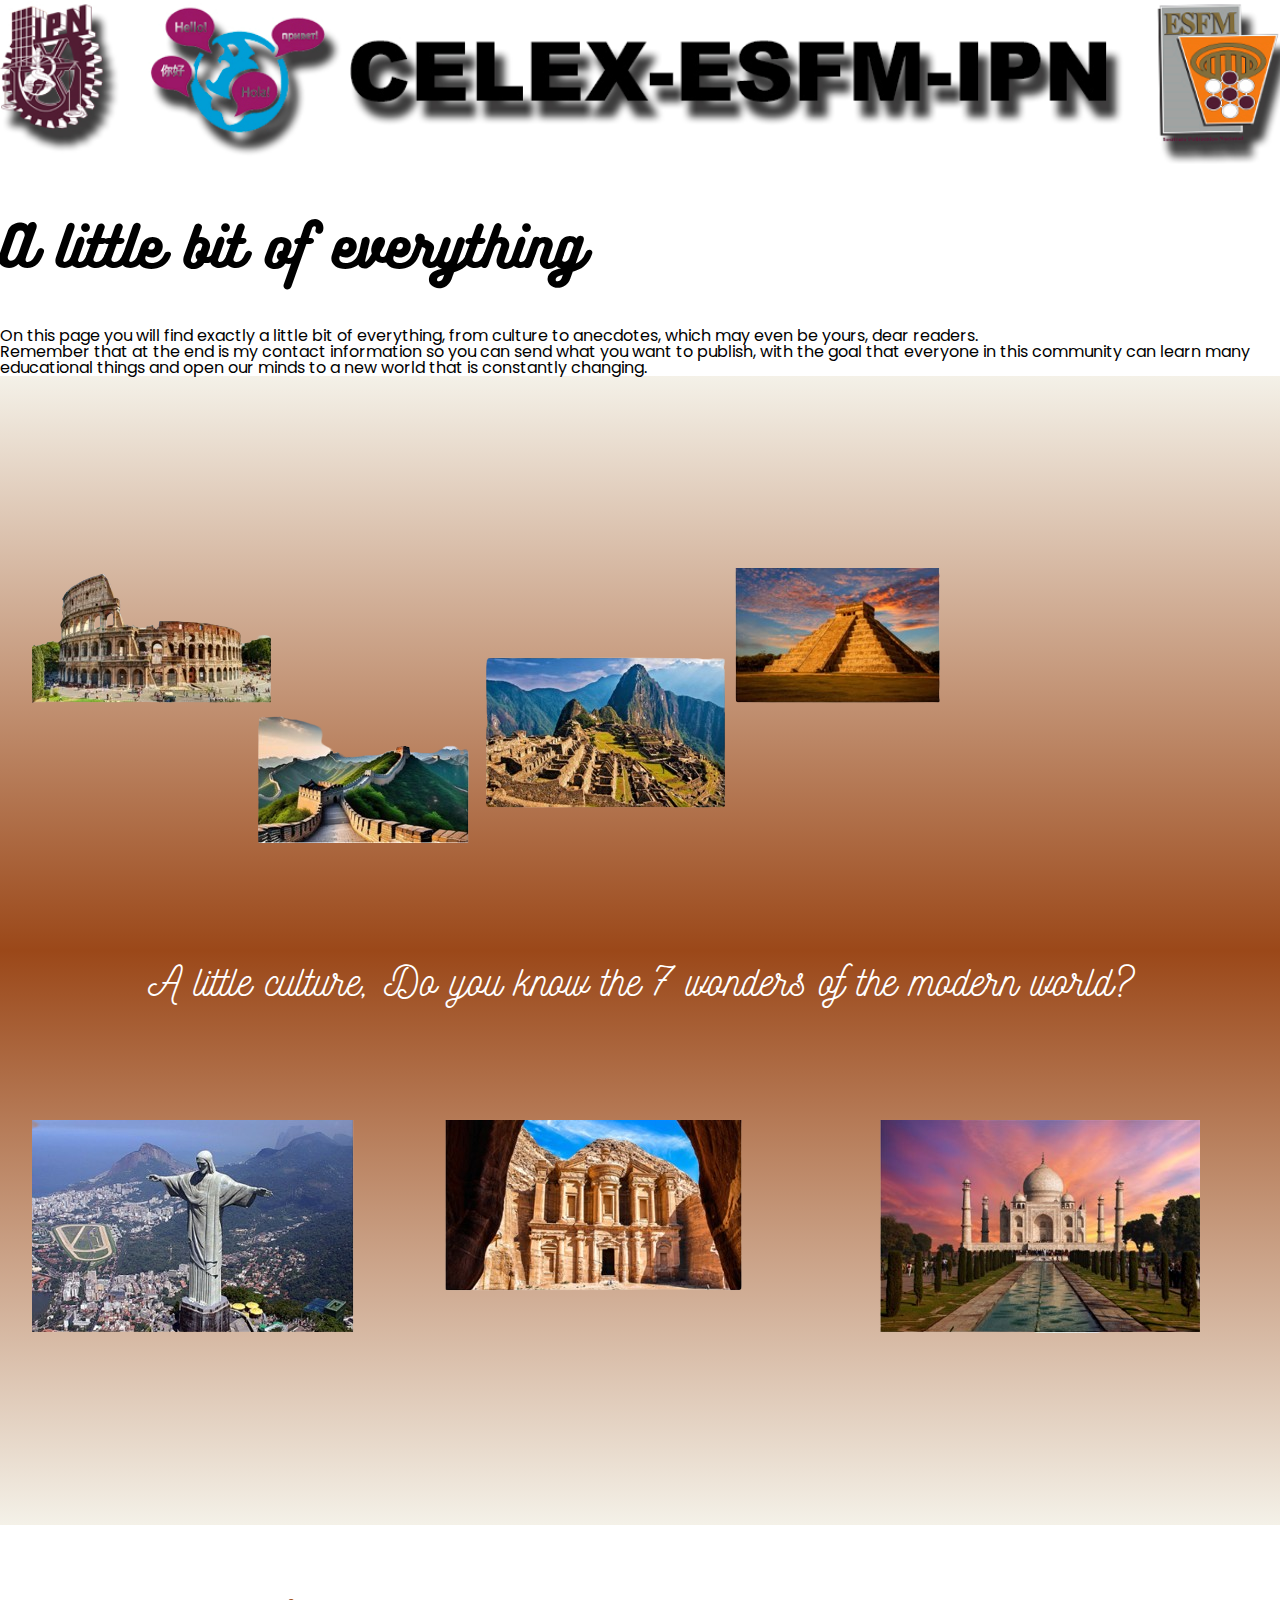
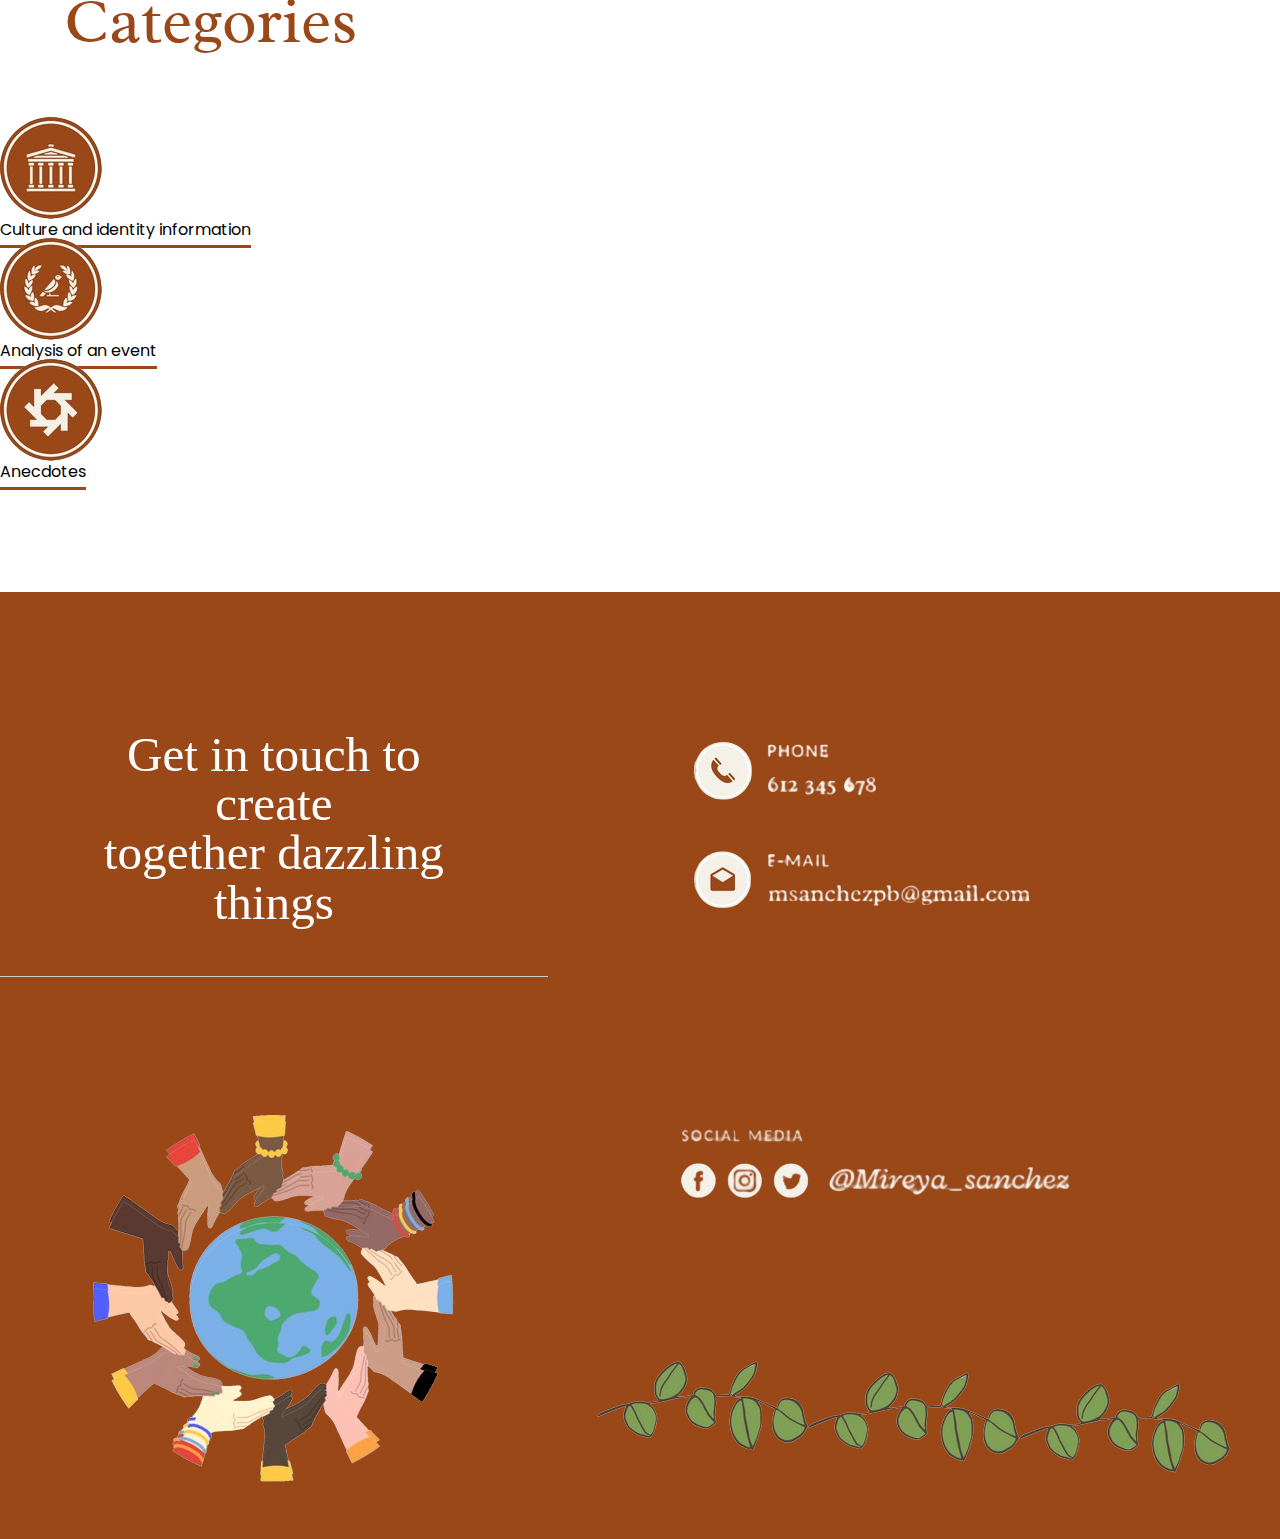
<file: index.html>
<!DOCTYPE html>

<html lang="es">
    <head>
        <meta charset="UTF-8">
        <meta name="viewport" content="width=device-width">
        <title>Celex Project</title>
        <link rel = "stylesheet" href="reset.css">
        <link rel="stylesheet" href="style.css">
        <link rel="preconnect" href="https://fonts.googleapis.com">
        <link rel="preconnect" href="https://fonts.gstatic.com" crossorigin>
        <link href="https://fonts.googleapis.com/css2?family=Montserrat:wght@300&display=swap" rel="stylesheet">
        
    </head>
    <body>
        
        
        <img class = "banner" src = "banner.png">
        <main>
            
            <section class="principal">
                
                <h2 class="titulo-principal">A little bit of everything</h2>
                
                <!--<div class="container2">
                    <svg width="400" height="200">
                      <circle class="circle1" cx="200" cy="100" r="80" fill="none" stroke="blue" stroke-width="4" stroke-dasharray="502" stroke-dashoffset="502"></circle>
                       
                      <text x="200" y="100" class="texto2">TEXTO</text>
                    </svg>
                  </div>
                  
                <div class="everything">
                -->

                    <p>On this page you will find exactly a little bit of everything, from culture to anecdotes, which may even be yours, dear readers.</p>
                    <p>Remember that at the end is my contact information so you can send what you want to publish, with the goal that everyone in this community can learn many educational things and open our minds to a new world that is constantly changing.</p>
                </div>    
            
                
            </section>    
            
            <section class="maravillas">
                <img    class="lugares" src="Lugares.png" alt="Celex">
                
                <h3>A little culture, Do you know the 7 wonders of the modern world?</h3>
               
                <img    class="lugares" src="Lugares 2.png" alt="Celex">
                
            </section>

            <section class="fondo">

                <div>

                    <h4>Categories</h4>
                </div>

                <div class="container">
                    <div class="imagen izquierda">
                        <a href="cultura.html">
                            <img src="xd1.png" class="links" alt="Descripción de la imagen 1">
                        </a>
                        
                        <div class="texto">
                            <a href="cultura.html" class="a1">Culture and identity information</a>
                        </div>
                    </div>

                    <div class="imagen centro">
                        <a href="analisis.html">
                            <img src="xd2.png" class="links" alt="Descripción de la imagen 2">
                        </a>
                        
                        <div class="texto">
                            <a href="analisis.html" class="a1">Analysis of an event</a>
                        </div>

                    </div>
                    
                    <div class="imagen derecha">
                        <a href="contactos.html">
                           <img src="xd3.png" class="links" alt="Descripción de la imagen 3">
                        </a>
                        
                        <div class="texto">
                            <a href="contactos.html" class="a1">Anecdotes</a>
                        </div>
                    </div>
                    
                </div>
                 <br>                 
                 <br>
                 <br>
                 <br>
                 <br>
                 <br>
                 <br>
                 
            
          
                
            </section>
        </main>
        <footer>
            <section class="grid-container">
                <div class="grid-item texto1">Get in touch to <p>create</p> <p>together dazzling things</p></div>
                <div class="grid-item imagen1">
                    <img src="b.png"alt="Descripción de la imagen 1">
                </div>
                <div class="grid-item imagen2">
                    <img src="c.png"alt="Descripción de la imagen 1">
                </div>
                <div class="grid-item imagen3">
                    <img src="a.png"alt="Descripción de la imagen 1">
                </div>
            </section>

        </footer>
    </body>
</html>
</file>
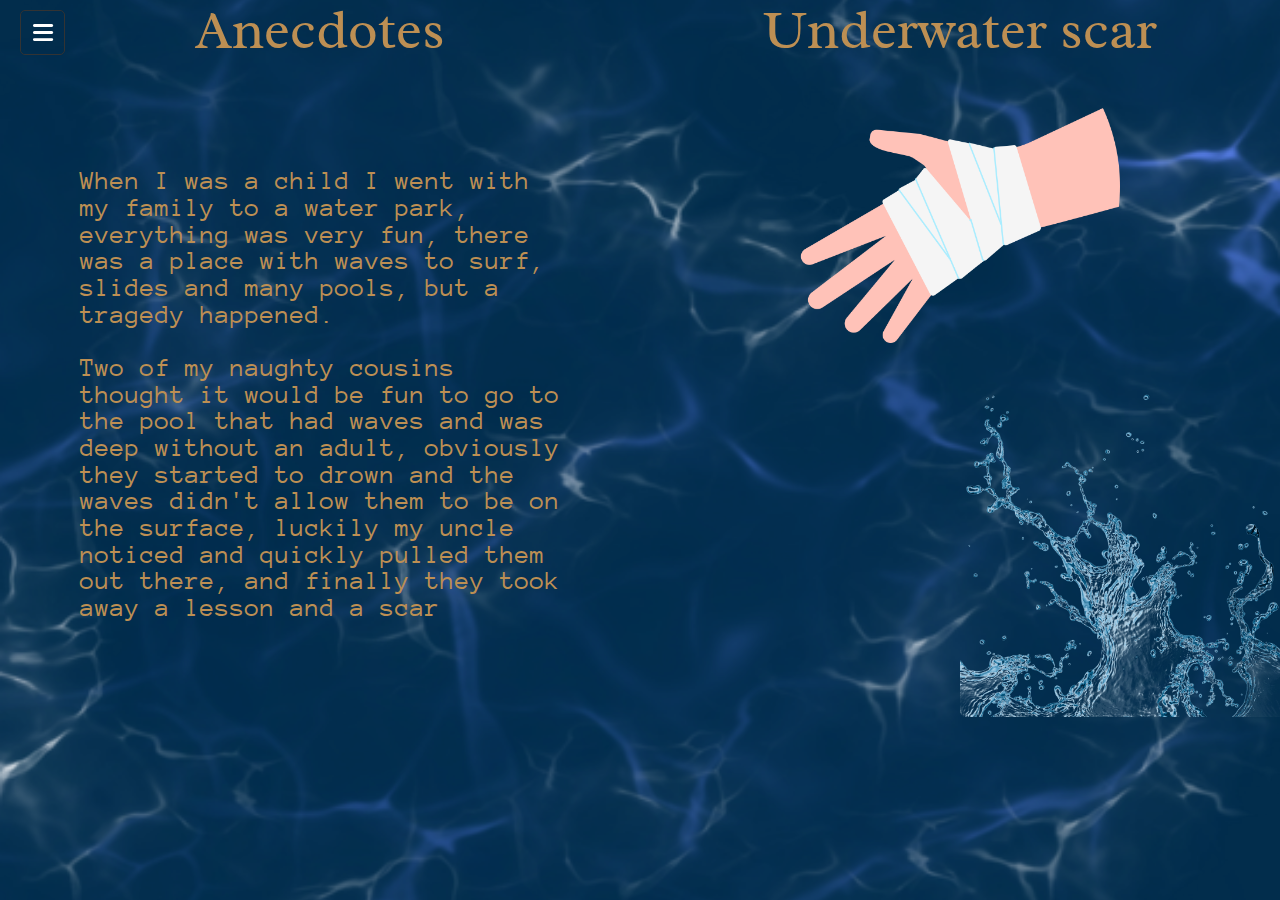
<file: agua.html>
<!DOCTYPE html>
<html lang="es">
<head>
    <meta charset="UTF-8">
    <meta name="viewport" content="width=device-width, initial-scale=1.0">
    <title>Water</title>
    <link rel = "stylesheet" href="reset.css">
    <link rel = "stylesheet" href="agua.css">
    <link rel = "stylesheet" href="boton.css">
    <link rel = "stylesheet" href="https://cdnjs.cloudflare.com/ajax/libs/font-awesome/6.1.2/css/all.min.css">
</head>
<div class="wrapper">
    <input type="checkbox" id="btn" hidden>
    <label for="btn" class="menu-btn">
        <i class="fas fa-bars"></i>
        <i class="fas fa-times"></i>
    </label>
    <nav id="sidebar">

        <div class="title">MENU</div>
            <ul class="list-items">
                <li><a href="index.html"><i class="fas fa-home"></i>Home</a></li>
                <li><a href="cultura.html"><i class="fas fa-paint-brush"></i>Culture</a></li>
                <li><a href="analisis.html"><i class="fas fa-eye"></i>Analysis of an event</a></li>
                <li><a href="agua.html"><i class="fas fa-tint"></i>Underwater Scar</a></li>
                <li><a href="anecdotas.html"><i class="fas fa-book"></i>Naughy Dog</a></li>
                
                <div class="icons">
                    <a href="https://www.facebook.com/CELEX.ESFM/?locale=es_LA"><i class="fab fa-facebook-f"></i></a>
                    <a href="https://www.esfm.ipn.mx/celex-esfm.html"><i class="fab fa-google"></i></a>
                    <a href="https://github.com/RogCas"><i class="fab fa-github"></i></a>
                    <a href="https://www.youtube.com/watch?v=dQw4w9WgXcQ"><i class="fab fa-youtube"></i></a>
                </div>
            </ul>
    </nav>
</div>

<body>
    <section class="grid-container ">

        
            <div class="texto1">
                <h1 class="f1">
                    Anecdotes 
                </h1>
            </div>
            <div class="texto2">
                <p class="f1">Underwater scar</p>

            </div>
            
            <div class="texto3">
                 
                <p class="f3">When I was a child I went with my family to a water park, everything was very fun, there was a place with waves to surf, slides and many pools, but a tragedy happened.</p>
                <br>
                <p class="f3">Two of my naughty cousins thought it would be fun to go to the pool that had waves and was deep without an adult, obviously they started to drown and the waves didn't allow them to be on the surface, luckily my uncle noticed and quickly pulled them out there, and finally they took away a lesson and a scar</p>
                
                
            </div>
            </div>
          
              <div class="hd1"><img  src="mano.webp" alt="Imagen"></div>
                <div class="hd2"><img   src="charco.webp" alt="Imagen"></div>
            
            
        
    </section>
</body>
</html>
</file>
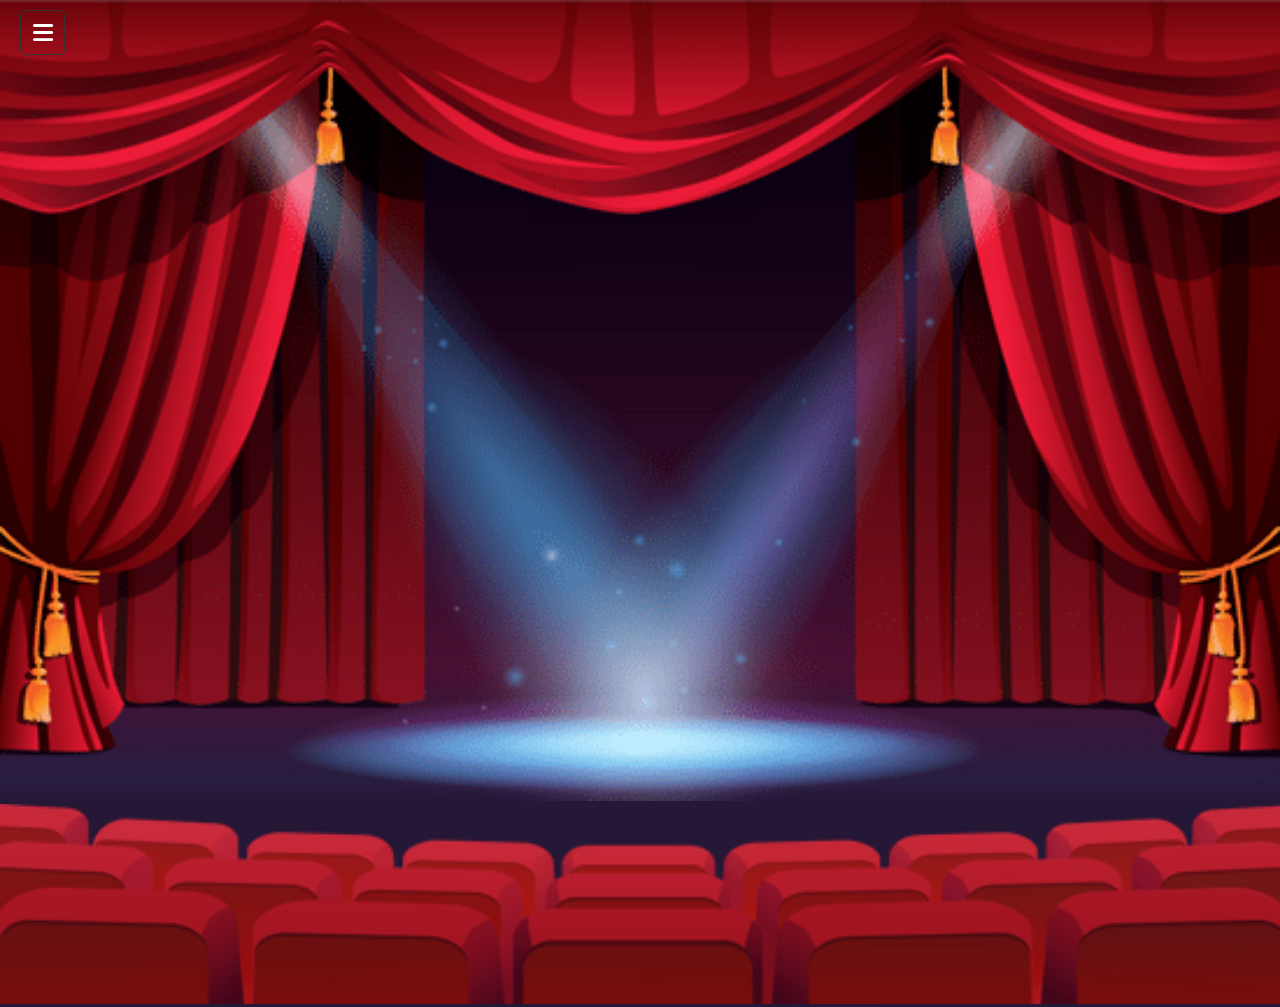
<file: analisis.html>
<!DOCTYPE html>
<html lang="es">
<head>
<meta charset="UTF-8">
<meta name="viewport" content="width=device-width, initial-scale=1.0">
<title>Analysis</title>
<link rel = "stylesheet" href="reset.css">
<link rel="stylesheet" href="analisis.css">
<link rel = "stylesheet" href="boton.css">
<link rel = "stylesheet" href="https://cdnjs.cloudflare.com/ajax/libs/font-awesome/6.1.2/css/all.min.css">
</head>
 
<div class="wrapper">
  <input type="checkbox" id="btn" hidden>
  <label for="btn" class="menu-btn">
      <i class="fas fa-bars"></i>
      <i class="fas fa-times"></i>
  </label>
  <nav id="sidebar">

      <div class="title">MENU</div>
          <ul class="list-items">
              <li><a href="index.html"><i class="fas fa-home"></i>Home</a></li>
              <li><a href="cultura.html"><i class="fas fa-paint-brush"></i>Culture</a></li>
              <li><a href="analisis.html"><i class="fas fa-eye"></i>Analysis of an event</a></li>
              <li><a href="agua.html"><i class="fas fa-tint"></i>Underwater Scar</a></li>
              <li><a href="anecdotas.html"><i class="fas fa-book"></i>Naughy Dog</a></li>
              
              <div class="icons">
                  <a href="https://www.facebook.com/CELEX.ESFM/?locale=es_LA"><i class="fab fa-facebook-f"></i></a>
                  <a href="https://www.esfm.ipn.mx/celex-esfm.html"><i class="fab fa-google"></i></a>
                  <a href="https://github.com/RogCas"><i class="fab fa-github"></i></a>
                  <a href="https://www.youtube.com/watch?v=dQw4w9WgXcQ"><i class="fab fa-youtube"></i></a>
              </div>
          </ul>
  </nav>
</div>
<body>
  
  
    
  </div>
  <img width="100%" src="Fondo.webp" alt="Descripción de la imagen">
  <a class="a1" href="bluey.html"><img width="30%"   id="bluey" src="blueylogo.png" alt="Imagen"></a>
  <a class="a1" href="bluey.html"><img width="30%"   id="imagen" src="bluey.png" alt="Imagen"></a>
  
  
  <img width="100%" src="sillas.webp" alt="Descripción de la imagen">
  


<script src="analisis.js"></script>
</body>
</html>
</file>
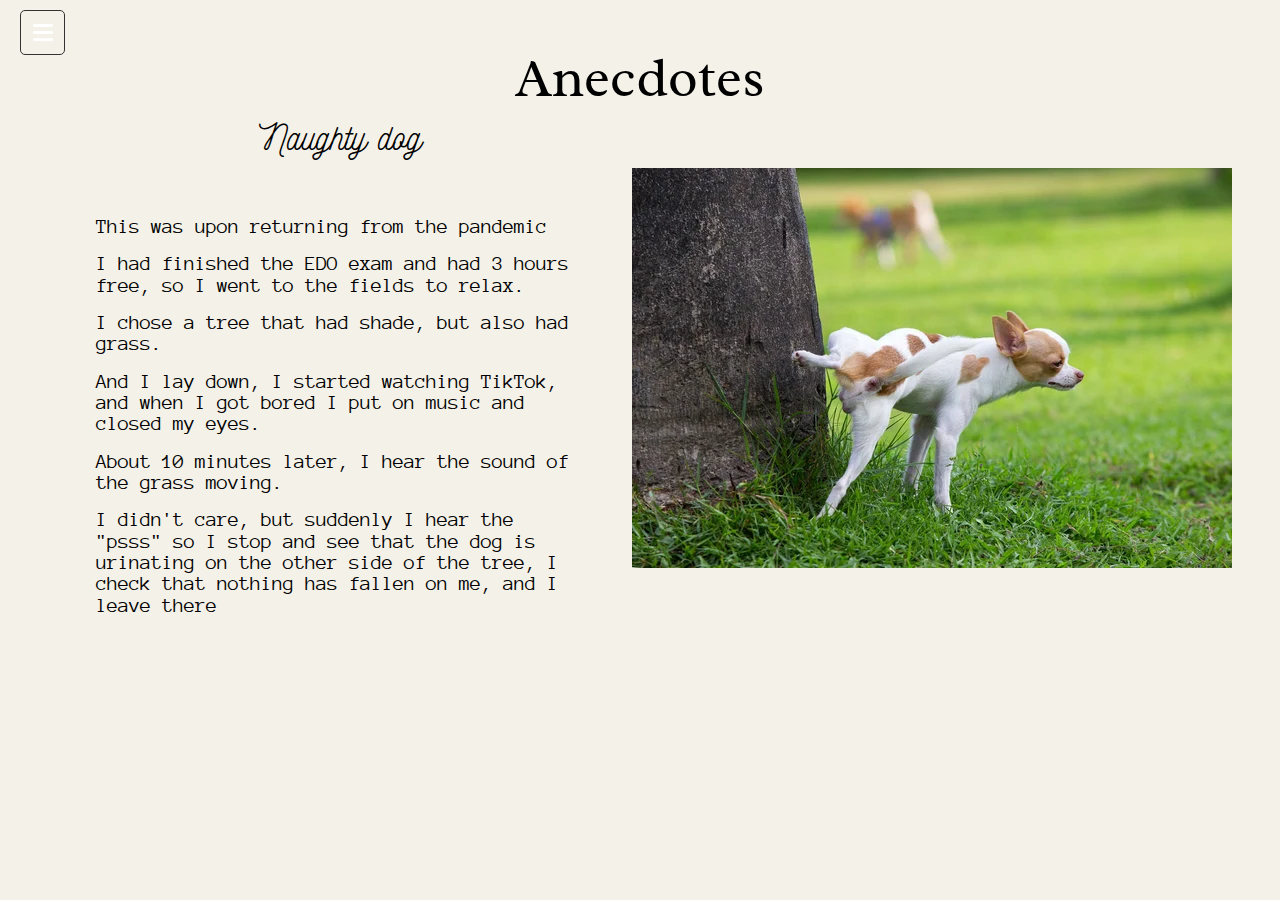
<file: anecdotas.html>
<!DOCTYPE html>
<html lang="es">
<head>
    <meta charset="UTF-8">
    <meta name="viewport" content="width=device-width, initial-scale=1.0">
    <title>Anecdotes</title>
    <link rel = "stylesheet" href="reset.css">
    <link rel = "stylesheet" href="anecdotes.css">
    <link rel = "stylesheet" href="boton.css">
    <link rel = "stylesheet" href="https://cdnjs.cloudflare.com/ajax/libs/font-awesome/6.1.2/css/all.min.css">
</head>
<div class="wrapper">
    <input type="checkbox" id="btn" hidden>
    <label for="btn" class="menu-btn">
        <i class="fas fa-bars"></i>
        <i class="fas fa-times"></i>
    </label>
    <nav id="sidebar">

        <div class="title">MENU</div>
            <ul class="list-items">
                <li><a href="index.html"><i class="fas fa-home"></i>Home</a></li>
                <li><a href="cultura.html"><i class="fas fa-paint-brush"></i>Culture</a></li>
                <li><a href="analisis.html"><i class="fas fa-eye"></i>Analysis of an event</a></li>
                <li><a href="agua.html"><i class="fas fa-tint"></i>Underwater Scar</a></li>
                <li><a href="anecdotas.html"><i class="fas fa-book"></i>Naughy Dog</a></li>
                
                <div class="icons">
                    <a href="https://www.facebook.com/CELEX.ESFM/?locale=es_LA"><i class="fab fa-facebook-f"></i></a>
                    <a href="https://www.esfm.ipn.mx/celex-esfm.html"><i class="fab fa-google"></i></a>
                    <a href="https://github.com/RogCas"><i class="fab fa-github"></i></a>
                    <a href="https://www.youtube.com/watch?v=dQw4w9WgXcQ"><i class="fab fa-youtube"></i></a>
                </div>
            </ul>
    </nav>
</div>

<body class="cultura">
    <section class="grid-container ">

        
            <div class="texto1">
                <h1 class="f1">
                    Anecdotes
                </h1>
            </div>
            <div class="texto2">
                <p class="f2">Naughty dog</p>
            </div>
            <div class="texto3">
                <p class="f3">This was upon returning from the pandemic</p>
                <br>
                <p class="f3">I had finished the EDO exam and had 3 hours free, so I went to the fields to relax.</p>
                <br>
                <p class="f3">I chose a tree that had shade, but also had grass.</p>
                <br>
                <p class="f3">And I lay down, I started watching TikTok, and when I got bored I put on music and closed my eyes.</p>
                <br>
                <p class="f3">About 10 minutes later, I hear the sound of the grass moving.</p>
                <br>
                <p class="f3">I didn't care, but suddenly I hear the "psss" so I stop and see that the dog is urinating on the other side of the tree, I check that nothing has fallen on me, and I leave there</p>
                
            </div>
            </div>
            <div class="imagen1"><img src="perro.jpg" alt="Imagen"></div>
        
    </section>
</body>
</html>
</file>
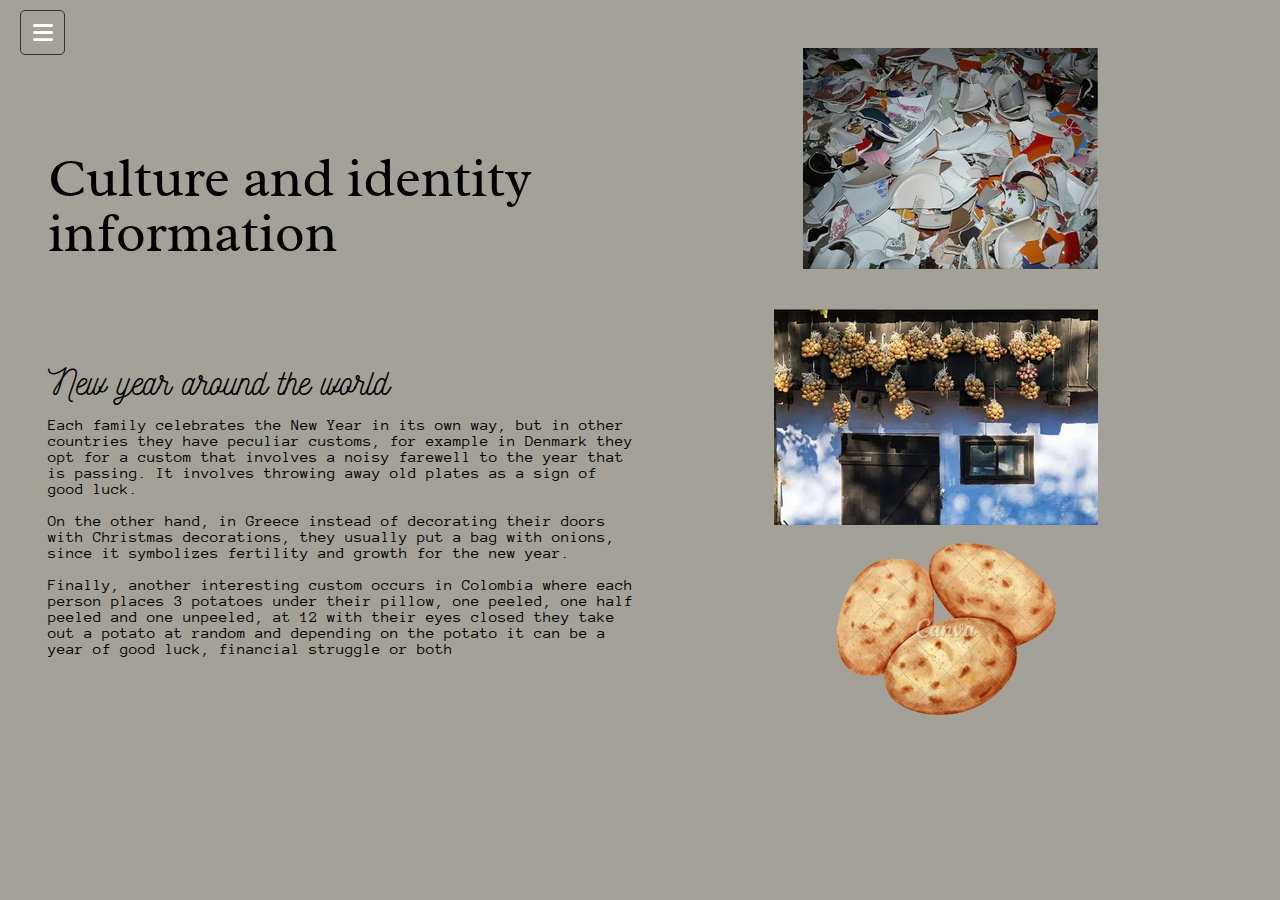
<file: cultura.html>
<!DOCTYPE html>
<html lang="es">
<head>
    <meta charset="UTF-8">
    <meta name="viewport" content="width=device-width, initial-scale=1.0">
    <title>Culture</title>
    <link rel = "stylesheet" href="reset.css">
    <link rel = "stylesheet" href="cultura.css">
    <link rel = "stylesheet" href="boton.css">
    <link rel = "stylesheet" href="https://cdnjs.cloudflare.com/ajax/libs/font-awesome/6.1.2/css/all.min.css">
</head>
<div class="wrapper">
    <input type="checkbox" id="btn" hidden>
    <label for="btn" class="menu-btn">
        <i class="fas fa-bars"></i>
        <i class="fas fa-times"></i>
    </label>
    <nav id="sidebar">

        <div class="title">MENU</div>
            <ul class="list-items">
                <li><a href="index.html"><i class="fas fa-home"></i>Home</a></li>
                <li><a href="cultura.html"><i class="fas fa-paint-brush"></i>Culture</a></li>
                <li><a href="analisis.html"><i class="fas fa-eye"></i>Analysis of an event</a></li>
                <li><a href="agua.html"><i class="fas fa-tint"></i>Underwater Scar</a></li>
                <li><a href="anecdotas.html"><i class="fas fa-book"></i>Naughy Dog</a></li>
                
                <div class="icons">
                    <a href="https://www.facebook.com/CELEX.ESFM/?locale=es_LA"><i class="fab fa-facebook-f"></i></a>
                    <a href="https://www.esfm.ipn.mx/celex-esfm.html"><i class="fab fa-google"></i></a>
                    <a href="https://github.com/RogCas"><i class="fab fa-github"></i></a>
                    <a href="https://www.youtube.com/watch?v=dQw4w9WgXcQ"><i class="fab fa-youtube"></i></a>
                </div>
            </ul>
    </nav>
</div>

<body class="cultura">
    <section class="grid-container ">

        
            <div class="texto1">
                <h1 class="f1">
                    Culture and identity information
                </h1>
            </div>
            <div class="texto2">
                <p class="f2">New year around the world</p>
            </div>
            <div class="texto3">
                <p class="f3">Each family celebrates the New Year in its own way, but in other countries they have peculiar customs, for example in Denmark they opt for a custom that involves a noisy farewell to the year that is passing. It involves throwing away old plates as a sign of good luck.</p>
                <br>
                <p class="f3">On the other hand, in Greece instead of decorating their doors with Christmas decorations, they usually put a bag with onions, since it symbolizes fertility and growth for the new year.</p>
                <br>
                <p class="f3">Finally, another interesting custom occurs in Colombia where each person places 3 potatoes under their pillow, one peeled, one half peeled and one unpeeled, at 12 with their eyes closed they take out a potato at random and depending on the potato it can be a year of good luck, financial struggle or both</p>
            </div>
            </div>
            <div class="imagen1"><img src="d.png" alt="Imagen"></div>
        
    </section>
</body>
</html>
</file>
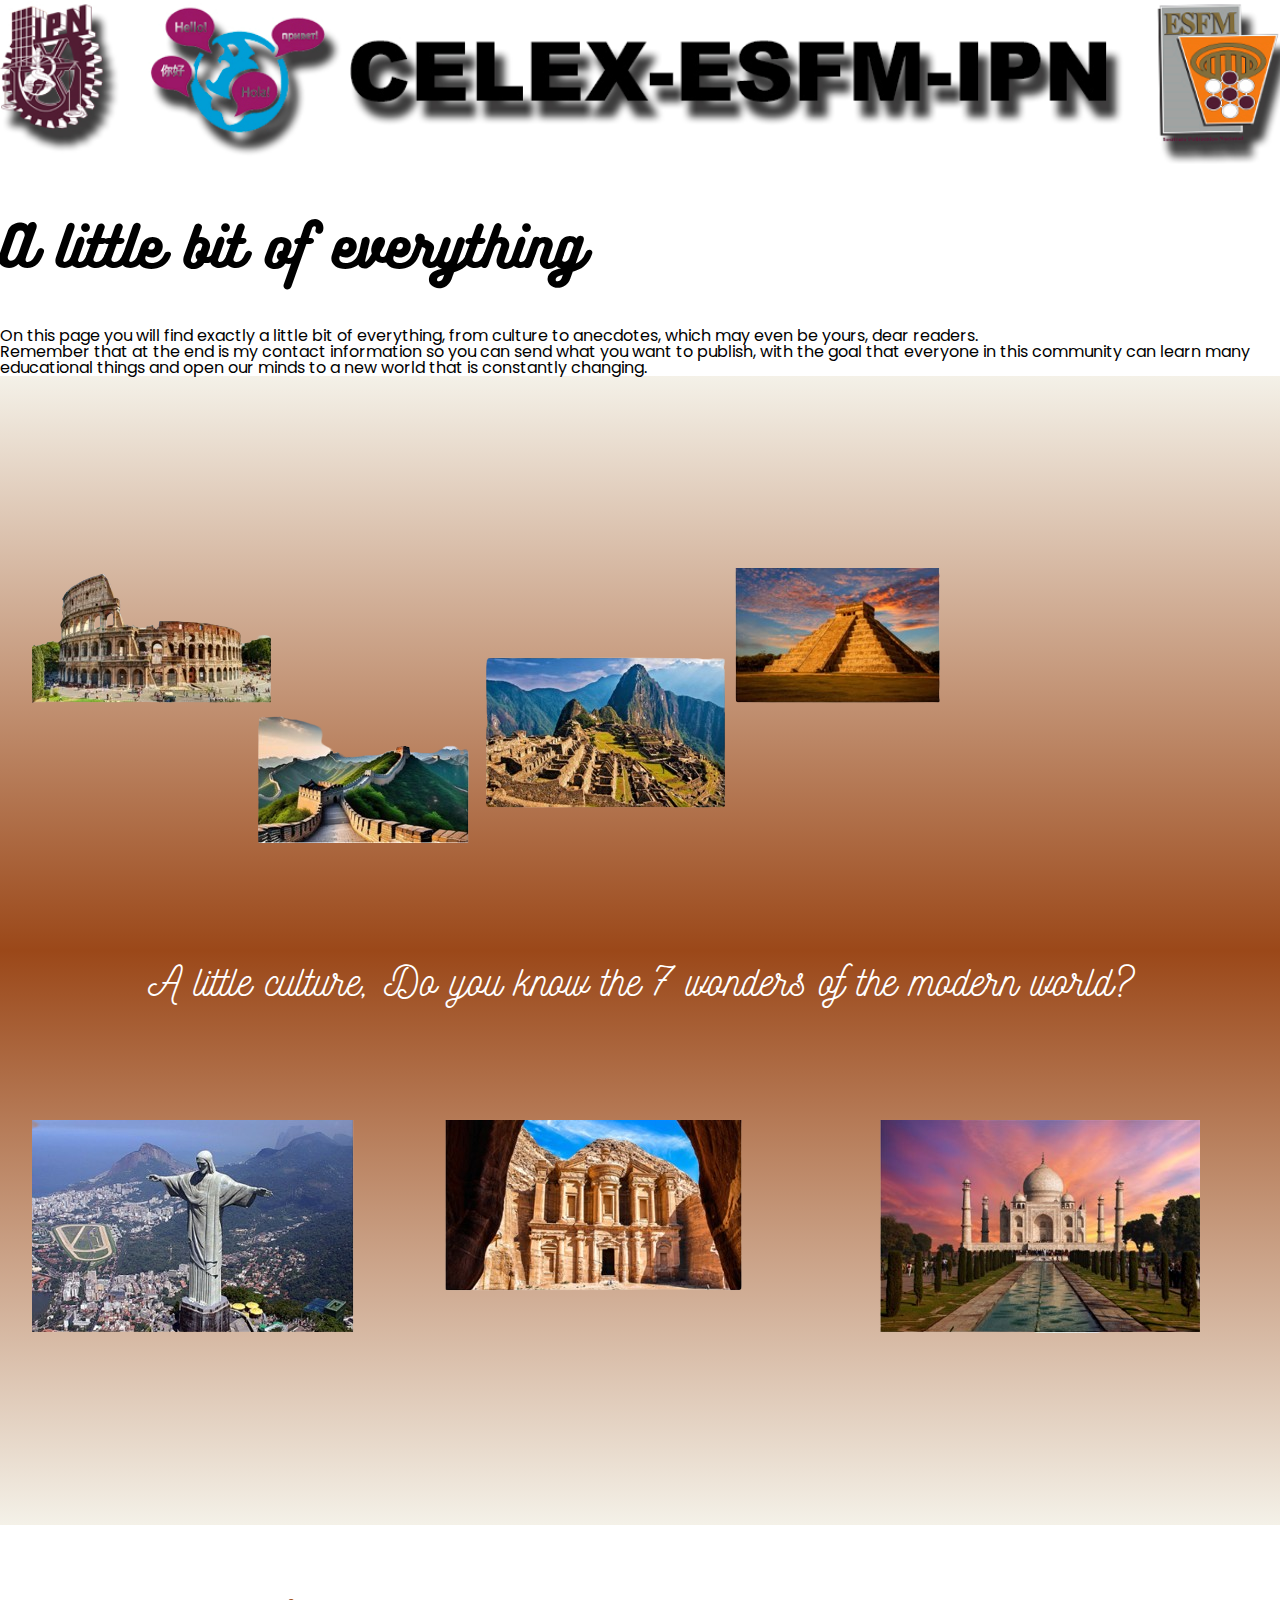
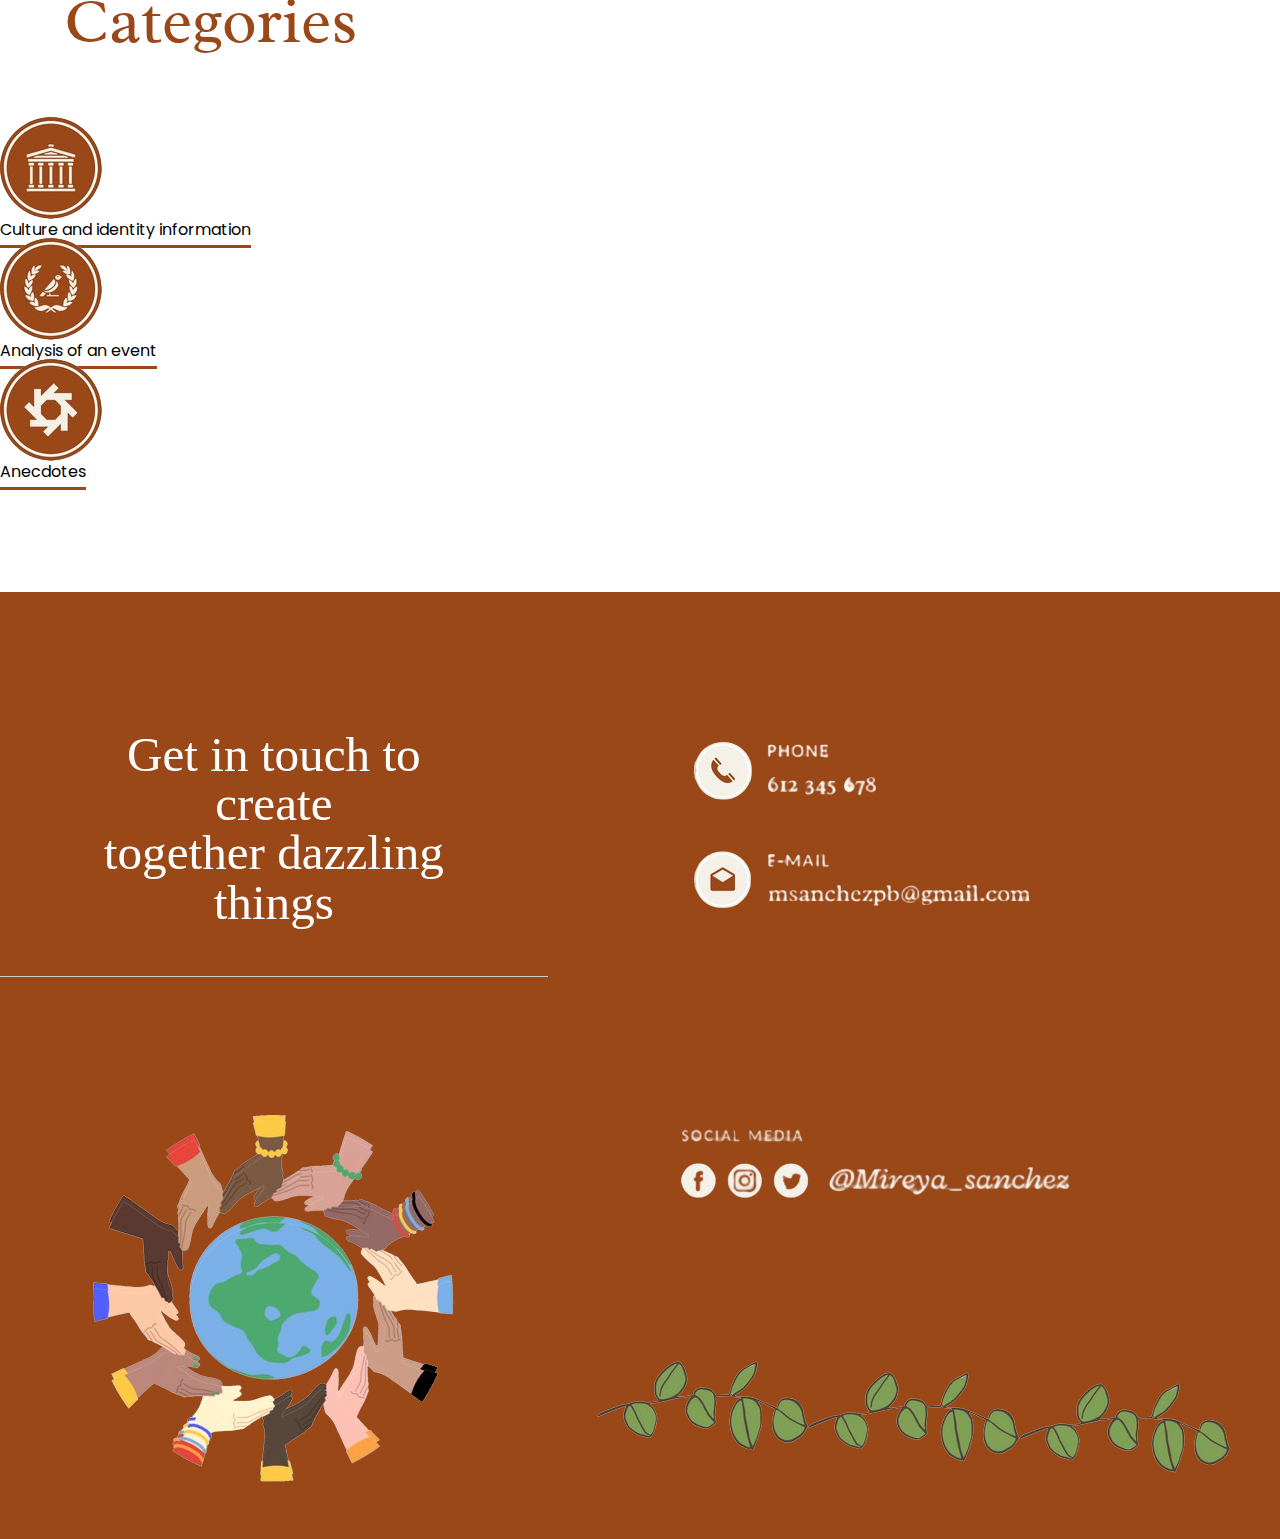
<file: index2.html>
<!DOCTYPE html>

<html lang="es">
    <head>
        <meta charset="UTF-8">
        <meta name="viewport" content="width=device-width">
        <title>Celex Project</title>
        <link rel = "stylesheet" href="reset.css">
        <link rel="stylesheet" href="style.css">
        <link rel="preconnect" href="https://fonts.googleapis.com">
        <link rel="preconnect" href="https://fonts.gstatic.com" crossorigin>
        <link href="https://fonts.googleapis.com/css2?family=Montserrat:wght@300&display=swap" rel="stylesheet">
        
    </head>
    <body>
        
        
        <img class = "banner" src = "banner.png">
        <main>
            
            <section class="principal">
                
                <h2 class="titulo-principal">A little bit of everything</h2>
                
                <!--<div class="container2">
                    <svg width="400" height="200">
                      <circle class="circle1" cx="200" cy="100" r="80" fill="none" stroke="blue" stroke-width="4" stroke-dasharray="502" stroke-dashoffset="502"></circle>
                       
                      <text x="200" y="100" class="texto2">TEXTO</text>
                    </svg>
                  </div>
                  
                <div class="everything">
                -->

                    <p>On this page you will find exactly a little bit of everything, from culture to anecdotes, which may even be yours, dear readers.</p>
                    <p>Remember that at the end is my contact information so you can send what you want to publish, with the goal that everyone in this community can learn many educational things and open our minds to a new world that is constantly changing.</p>
                </div>    
            
                
            </section>    
            
            <section class="maravillas">
                <img    class="lugares" src="Lugares.png" alt="Celex">
                
                <h3>A little culture, Do you know the 7 wonders of the modern world?</h3>
               
                <img    class="lugares" src="Lugares 2.png" alt="Celex">
                
            </section>

            <section class="fondo">

                <div>

                    <h4>Categories</h4>
                </div>

                <div class="container">
                    <div class="imagen izquierda">
                        <a href="cultura.html">
                            <img src="xd1.png" class="links" alt="Descripción de la imagen 1">
                        </a>
                        
                        <div class="texto">
                            <a href="cultura.html" class="a1">Culture and identity information</a>
                        </div>
                    </div>

                    <div class="imagen centro">
                        <a href="analisis.html">
                            <img src="xd2.png" class="links" alt="Descripción de la imagen 2">
                        </a>
                        
                        <div class="texto">
                            <a href="analisis.html" class="a1">Analysis of an event</a>
                        </div>

                    </div>
                    
                    <div class="imagen derecha">
                        <a href="contactos.html">
                           <img src="xd3.png" class="links" alt="Descripción de la imagen 3">
                        </a>
                        
                        <div class="texto">
                            <a href="contactos.html" class="a1">Anecdotes</a>
                        </div>
                    </div>
                    
                </div>
                 <br>                 
                 <br>
                 <br>
                 <br>
                 <br>
                 <br>
                 <br>
                 
            
          
                
            </section>
        </main>
        <footer>
            <section class="grid-container">
                <div class="grid-item texto1">Get in touch to <p>create</p> <p>together dazzling things</p></div>
                <div class="grid-item imagen1">
                    <img src="b.png"alt="Descripción de la imagen 1">
                </div>
                <div class="grid-item imagen2">
                    <img src="c.png"alt="Descripción de la imagen 1">
                </div>
                <div class="grid-item imagen3">
                    <img src="a.png"alt="Descripción de la imagen 1">
                </div>
            </section>

        </footer>
    </body>
</html>
</file>
<file: style.css>
@import url('https://fonts.googleapis.com/css2?family=Anonymous+Pro:ital,wght@0,400;0,700;1,400;1,700&display=swap');
@import url('https://fonts.googleapis.com/css2?family=Radley:ital@0;1&display=swap');
@import url('https://fonts.googleapis.com/css2?family=Poppins:ital,wght@0,100;0,200;0,300;0,400;0,500;0,600;0,700;0,800;0,900;1,100;1,200;1,300;1,400;1,500;1,600;1,700;1,800;1,900&display=swap');

@font-face {
    font-family: 'Bukhari';
    src: url(BukhariScript.ttf);
    font-weight: bold;
    font-style: bold;
}
@font-face {
    font-family: 'Nickainley';
    src: url(Nickainley-Normal.otf);
    font-weight: bold;
    font-style: bold;
}


*{
    margin: 0;
    padding: 0;
    box-sizing: border-box;
    font-family: 'Poppins', sans-serif;
}

.wrapper{

    height: 100%;
    width: 300px;
    position: relative;

}

.wrapper .menu-btn{

    position: fixed;
    left: 20px;
    top: 10px;
    background: #4a4a4a;
    color: #fff;
    height: 45px;
    width: 45px;
    z-index: 9999;
    border: 1px solid #333;
    border-radius: 5px;
    cursor: pointer;
    display: flex;
    align-items: center;
    justify-content: center;
    transition: all 0.3s ease;
    
    
}

#btn:checked ~ .menu-btn{
    left: 247px;


}

.wrapper .menu-btn i{
    position: absolute;
    font-size: 23px;
    transition: all 0.3s ease;
    
}

.wrapper .menu-btn i.fa-times{
    opacity: 0;

}

#btn:checked ~ .menu-btn i.fa-times{
    opacity: 1;
    transform: rotate(-180deg);
    
}

#btn:checked ~ .menu-btn i.fa-bars{
    opacity: 0;
    transform: rotate(-180deg);
    
}

#sidebar{
    position: fixed;
    background: #404040;
    height: 100%;
    width: 270px;
    overflow: hidden;
    left: -270px;
    transition: all 0.3s ease;
}

#btn:checked ~ #sidebar{
    left: 0;
        
}

#sidebar .title{
    line-height: 65px;
    text-align: center;
    background: #333;
    font-size: 25px;
    font-weight: 600;
    color: #f2f2f2;
    border-bottom: 1px solid #222;
}

#sidebar .list-items{
    position: relative;
    background: #404040;
    width: 100%;
    height: 100%;
    list-style: none;
}

#sidebar .list-items li{
    padding-left: 40px;
    line-height: 50px;
    border-top: 1px solid rgba(255, 255, 255, 0.1);
    border-bottom: 1px solid #333;
    transition: all 0.3s ease;

}

#sidebar .list-items li:hover{
    border-top: 1px solid transparent;
    border-bottom: 1px solid transparent;
    box-shadow: 0 0px 10px 3px #222;

}

#sidebar .list-items li:first-child{
    border-top: none;
    
}

#sidebar .list-items li a i{
    margin-right: 20px;
}

#sidebar .list-items .icons{
    
    width: 100%;
    height: 40px;
    text-align: center;
    position: absolute;
    line-height: 40px;
    display: flex;
    align-items: center;
    justify-content: center;
    bottom: 100px;
    
    
}

#sidebar .list-items .icons a{
    height: 100%;
    width: 40px;
    display: block;
    margin: 0 5px;
    font-size: 18px;
    color: #f2f2f2;
    background: #4a4a4a;
    border-radius: 5px;
    border: 1px solid #383838;
    transition: all 0.3s ease;

}

#sidebar .list-items li a{
    color: #f2f2f2;
    text-decoration: none;
    font-size: 18px;
    font-weight: 500;
    height: 100%;
    width: 100%;
    display: block;

}

#sidebar .list-items .icons a:hover{
    background: #404040;

}

.list-items .icons a:first-child{
    margin-left: 0px;
}

.banner{
    width: 100%;
}

.presentacion{
    text-align: center;
    background: linear-gradient(white,#F4F1E8); 

}

h2{
    font-family: 'Bukhari';
    font-size: 40.2pt;
    padding: 1em 0;
}

.presentacion p{
    padding: 1em 2em;
    
    font-size: 34pt;
    
}

.maravillas{
    padding: 10em 0;
    background: linear-gradient(#F4F1E8,#9B4819,#F4F1E8);
    text-align: center; 

}

.lugares{
    
    display: block;
    padding: 2em;
}

h3{
    font-family: 'Nickainley';
    font-size: 32pt;
    color: white;    
    padding: 2em;
    
}



.enlacesS{
    padding: 10em 0;
    background: #F4F1E8;
    text-align: center; 
}


h4{
    
    font-family: 'Radley';
    font-size: 48pt;
    color: #9B4819;    
    padding: 1em;
    
}



.enlaces {

    display: flex;
    justify-content: space-between;
    flex-wrap: wrap;

}

.imagen1 {
    width: 30%; /* Ajusta el ancho de las imágenes */
    text-align: center;
}



@media only screen and (max-width: 600px) {
    .enlaces {
        flex-direction: column; /* Cambia el orden a columna en dispositivos móviles */
    }

    .imagen1 {
        width: 100%; /* Ocupa todo el ancho en dispositivos móviles */
        margin-bottom: 5em; /* Espacio entre imágenes en dispositivos móviles */
    }
}
 
      
.a1{
        
    color: black;
    text-decoration: none; /* Subrayado */
    border-bottom: 3px solid #9B4819;
    padding-bottom: 4px;
    /*text-decoration-color: ; /* Color del subrayado blanco */; /* Hereda el color del texto de su contenedor */
}



   
.grid-container {
    display: grid;
    grid-template-columns: repeat(2, 1fr);
    grid-template-rows: repeat(2, 1fr);
    
    background:  #9B4819;
}

.grid-item {
    border: none;
    padding: 1em;
    text-align: center;
    font-size: calc(1.5vw + 30px);
    color: white;
    align-self: center; 
}

.texto1 {
    grid-column: 1 / 2; /* Ocupa la primera columna */
    grid-row: 1 / 2; /* Ocupa la primera fila */
    
    border-bottom: 1px solid #ccc;
    
    
    
    align-self: center; /* Centra verticalmente el contenido */
    justify-self: center; 
    
}

.imagen2 {
    grid-column: 1 / 2; /* Ocupa la primera columna */
    grid-row: 2 / 3; /* Ocupa la segunda fila */
    width: auto;
}

.imagen3 {
    grid-column: 2 / 3; /* Ocupa la segunda columna */
    grid-row: 1 / 2; /* Ocupa la primera fila */
    
}

.imagen4 {
    grid-column: 2 / 3; /* Ocupa la segunda columna */
    grid-row: 2 / 3; /* Ocupa la segunda fila */
}

/* Media query para dispositivos móviles */
@media (max-width: 767px) {
    .grid-container {
        grid-template-columns: 1fr; /* Cambiar a una sola columna */
        grid-template-rows: repeat(4, 1fr); /* Aumentar el número de filas */
    }

    .texto {
        grid-column: 1 / 2; /* Ocupa la única columna */
        grid-row: 1 / 2; /* Ocupa la primera fila */
    }

    .imagen2 {
        grid-column: 1 / 2; /* Ocupa la única columna */
        grid-row: 2 / 3; /* Ocupa la segunda fila */
        width: 100%;
    }

    .imagen3 {
        grid-column: 1 / 2; /* Ocupa la única columna */
        grid-row: 3 / 4; /* Ocupa la tercera fila */
    }

    .imagen4 {
        grid-column: 1 / 2; /* Ocupa la única columna */
        grid-row: 4 / 5; /* Ocupa la cuarta fila */
    }
}
</file>
<file: agua.css>
@import url('https://fonts.googleapis.com/css2?family=Anonymous+Pro:ital,wght@0,400;0,700;1,400;1,700&display=swap');
@import url('https://fonts.googleapis.com/css2?family=Radley:ital@1&display=swap');


@font-face {
    font-family: 'Bukhari';
    src: url(BukhariScript.ttf);
    font-weight: bold;
    font-style: bold;
}
@font-face {
    font-family: 'Nickainley';
    src: url(Nickainley-Normal.otf);
    font-weight: bold;
    font-style: bold;
}
body{
    background-image: url(agua.webp);
    background-color: #022D4C;
    background-size: cover;
    background-position: center;
}

.f1{
    font-family: 'Radley';
    font-size: 41pt;
    color: #BD8F53;
}
.f2{
    font-family: 'Nickainley';
    font-size: 27pt;
    color: #BD8F53;
}
.f3{
font-family: "Anonymous Pro", monospace;
color: #BD8F53;

}





   
.grid-container {
    display: grid;
    grid-template-columns:  repeat(2, 1fr);
    grid-template-rows: 60px repeat(2, 1fr) ;
    
    background:  transparent;
    
}

.grid-item {
    border: none;
    justify-self: center;
    align-self: center;    
    color: #BD8F53;
    
}


.texto1 {
    grid-column: 1 / 2; /* Ocupa la primera columna */
    justify-self: center;
    align-self: center;
    
    
}

.texto2 {
    grid-column: 2 / 3; /* Ocupa la primera columna */
    grid-row: 1 / 2; /* Ocupa la segunda fila */
    justify-self: center;
    align-self: center;
    
}

.texto3 {
    grid-column: 1 / 2; /* Ocupa la segunda columna */
    grid-row: 2 / 4; /* Ocupa la primera fila */
    justify-self: center;
    align-self: center;
    font-size: 20pt;
    padding: 0 3em;
    
}


.hd1 {
    grid-column: 2 / 3; /* Ocupa la segunda columna */
    grid-row: 2 / 3; /* Ocupa la segunda fila */
    padding: 3em 0;
    text-align: center;
}

.hd2 {
    grid-column: 2 / 3; /* Ocupa la segunda columna */
    grid-row: 3 / 4 ; /* Ocupa la segunda fila */
    text-align: right;
    
    
    
}
img
{
    
    width: 50%;
}
</file>
<file: boton.css>
@import url('https://fonts.googleapis.com/css2?family=Poppins:ital,wght@0,100;0,200;0,300;0,400;0,500;0,600;0,700;0,800;0,900;1,100;1,200;1,300;1,400;1,500;1,600;1,700;1,800;1,900&display=swap');

*{
    margin: 0;
    padding: 0;
    box-sizing: border-box;
    font-family: 'Poppins', sans-serif;
}

.wrapper{

    height: 100%;
    width: 300px;
    position: relative;

}

.wrapper .menu-btn{

    position: fixed;
    left: 20px;
    top: 10px;
    background-color: transparent;
    
    color: #fff;
    height: 45px;
    width: 45px;
    z-index: 9999;
    border: 1px solid #333;
    border-radius: 5px;
    cursor: pointer;
    display: flex;
    align-items: center;
    justify-content: center;
    transition: all 0.3s ease;
    
    
}
.wrapper .menu-btn:hover{
    background: #4a4a4a;
    
    
}

#btn:checked ~ .menu-btn{
    left: 247px;


}

.wrapper .menu-btn i{
    position: absolute;
    font-size: 23px;
    transition: all 0.3s ease;
    
}

.wrapper .menu-btn i.fa-times{
    opacity: 0;

}

#btn:checked ~ .menu-btn i.fa-times{
    opacity: 1;
    transform: rotate(-180deg);
    
}

#btn:checked ~ .menu-btn i.fa-bars{
    opacity: 0;
    transform: rotate(-180deg);
    
}

#sidebar{
    position: fixed;
    background: #404040;
    height: 100%;
    width: 270px;
    overflow: hidden;
    left: -270px;
    transition: all 0.3s ease;
}

#btn:checked ~ #sidebar{
    left: 0;
        
}

#sidebar .title{
    line-height: 65px;
    text-align: center;
    background: #333;
    font-size: 25px;
    font-weight: 600;
    color: #f2f2f2;
    border-bottom: 1px solid #222;
}

#sidebar .list-items{
    position: relative;
    background: #404040;
    width: 100%;
    height: 100%;
    list-style: none;
}

#sidebar .list-items li{
    padding-left: 40px;
    line-height: 50px;
    border-top: 1px solid rgba(255, 255, 255, 0.1);
    border-bottom: 1px solid #333;
    transition: all 0.3s ease;

}

#sidebar .list-items li:hover{
    border-top: 1px solid transparent;
    border-bottom: 1px solid transparent;
    box-shadow: 0 0px 10px 3px #222;

}

#sidebar .list-items li:first-child{
    border-top: none;
    
}

#sidebar .list-items li a i{
    margin-right: 20px;
}

#sidebar .list-items .icons{
    
    width: 100%;
    height: 40px;
    text-align: center;
    position: absolute;
    line-height: 40px;
    display: flex;
    align-items: center;
    justify-content: center;
    bottom: 100px;
    
    
}

#sidebar .list-items .icons a{
    height: 100%;
    width: 40px;
    display: block;
    margin: 0 5px;
    font-size: 18px;
    color: #f2f2f2;
    background: #4a4a4a;
    border-radius: 5px;
    border: 1px solid #383838;
    transition: all 0.3s ease;

}

#sidebar .list-items li a{
    color: #f2f2f2;
    text-decoration: none;
    font-size: 18px;
    font-weight: 500;
    height: 100%;
    width: 100%;
    display: block;

}

#sidebar .list-items .icons a:hover{
    background: #404040;

}

.list-items .icons a:first-child{
    margin-left: 0px;
}
</file>
<file: analisis.css>
body {
    background: #251736;
  }
  
  
.a1{
    
    text-decoration: none; 
    
}
  

  
#imagen {
    
    position: absolute;
    display: none;

}

#bluey{
    
    position: absolute;
    display: none;

}
</file>
<file: anecdotes.css>
@import url('https://fonts.googleapis.com/css2?family=Anonymous+Pro:ital,wght@0,400;0,700;1,400;1,700&display=swap');
@import url('https://fonts.googleapis.com/css2?family=Radley:ital@0;1&display=swap');


@font-face {
    font-family: 'Bukhari';
    src: url(BukhariScript.ttf);
    font-weight: bold;
    font-style: bold;
}
@font-face {
    font-family: 'Nickainley';
    src: url(Nickainley-Normal.otf);
    font-weight: bold;
    font-style: bold;
}

.f1{
    font-family: 'Radley';
    font-size: 41pt;
}
.f2{
    font-family: 'Nickainley';
    font-size: 27pt;
}
.f3{
font-family: "Anonymous Pro", monospace;
font-size: 16pt;

}


.cultura{
    background-color: #F4F1E8;
    
    
}


   
.grid-container {
    display: grid;
    grid-template-columns: repeat(2, 1fr);
    grid-template-rows: repeat(2, 60px) repeat(1, 1fr);
    padding: 3em;
    background:  #F4F1E8;
}

.grid-item {
    border: none;
    
    color: white;
    
}


.texto1 {
    grid-column: 1 / 3; /* Ocupa la primera columna */
    grid-row: 1 / 2; /* Ocupa la primera fila */
    justify-self: center;
    align-self: center;
    
    
}

.texto2 {
    grid-column: 1 / 2; /* Ocupa la primera columna */
    grid-row: 2 / 3; /* Ocupa la segunda fila */
    justify-self: center; 
    align-self: center;
    padding: 1em 0;
}

.texto3 {
    grid-column: 1 / 2; /* Ocupa la segunda columna */
    grid-row: 3 / 4; /* Ocupa la primera fila */
    justify-self: left;
    align-self: center;
    
    padding: 3em;
}

.imagen1 {
    grid-column: 2 / 3; /* Ocupa la segunda columna */
    grid-row: 3 / 4; /* Ocupa la segunda fila */
    width: auto;
    justify-self: center; 
    
    
}
</file>
<file: cultura.css>
@import url('https://fonts.googleapis.com/css2?family=Anonymous+Pro:ital,wght@0,400;0,700;1,400;1,700&display=swap');
@import url('https://fonts.googleapis.com/css2?family=Radley:ital@1&display=swap');


@font-face {
    font-family: 'Bukhari';
    src: url(BukhariScript.ttf);
    font-weight: bold;
    font-style: bold;
}
@font-face {
    font-family: 'Nickainley';
    src: url(Nickainley-Normal.otf);
    font-weight: bold;
    font-style: bold;
}

.f1{
    font-family: 'Radley';
    font-size: 41pt;
}
.f2{
    font-family: 'Nickainley';
    font-size: 27pt;
}
.f3{
font-family: "Anonymous Pro", monospace;


}
body{
    background-color: #A4A199;
  
}




   
.grid-container {
    display: grid;
    grid-template-columns:  repeat(2, 1fr);
    grid-template-rows: repeat(1, 1fr) 40px  repeat(1, 1fr);
    padding: 3em;
    background:  transparent;
}

.grid-item {
    border: none;
    
    color: white;
    
}


.texto1 {
    grid-column: 1 / 2; /* Ocupa la primera columna */
    grid-row: 1 / 2; /* Ocupa la primera fila */
    justify-self: left;
    align-self: center;
    
    
}

.texto2 {
    grid-column: 1 / 2; /* Ocupa la primera columna */
    grid-row: 2 / 3; /* Ocupa la segunda fila */
    justify-self: left; 
    align-self: center;
    padding: 1em 0;
}

.texto3 {
    grid-column: 1 / 2; /* Ocupa la segunda columna */
    grid-row: 3 / 4; /* Ocupa la primera fila */
    justify-self: left;
    align-self: center;
    padding: 0 0 3em 0;
    
}

.imagen1 {
    grid-column: 2 / 3; /* Ocupa la segunda columna */
    grid-row: 1 / 4; /* Ocupa la segunda fila */
    height: 100%;
    justify-self: center; 
    justify-self: center;
    
    
}

/* Media query para dispositivos móviles */
@media (max-width: 767px) {
    .grid-container {
        grid-template-columns: 1fr; /* Cambiar a una sola columna */
        grid-template-rows: repeat(6, 1fr); /* Aumentar el número de filas */
    }

    .texto1 {
        grid-column: 1 / 2; /* Ocupa la única columna */
        grid-row: 1 / 2; /* Ocupa la primera fila */
    }

    .texto2 {
        grid-column: 1 / 2; /* Ocupa la única columna */
        grid-row: 2 / 3; /* Ocupa la segunda fila */
        
    }

    .texto3 {
        grid-column: 1 / 2; /* Ocupa la única columna */
        grid-row: 3 / 4; /* Ocupa la tercera fila */
    }

    .imagen1 {
        grid-column: 1 / 2; /* Ocupa la única columna */
        grid-row: 4 / 7; /* Ocupa la cuarta fila */
    }
}
</file>
